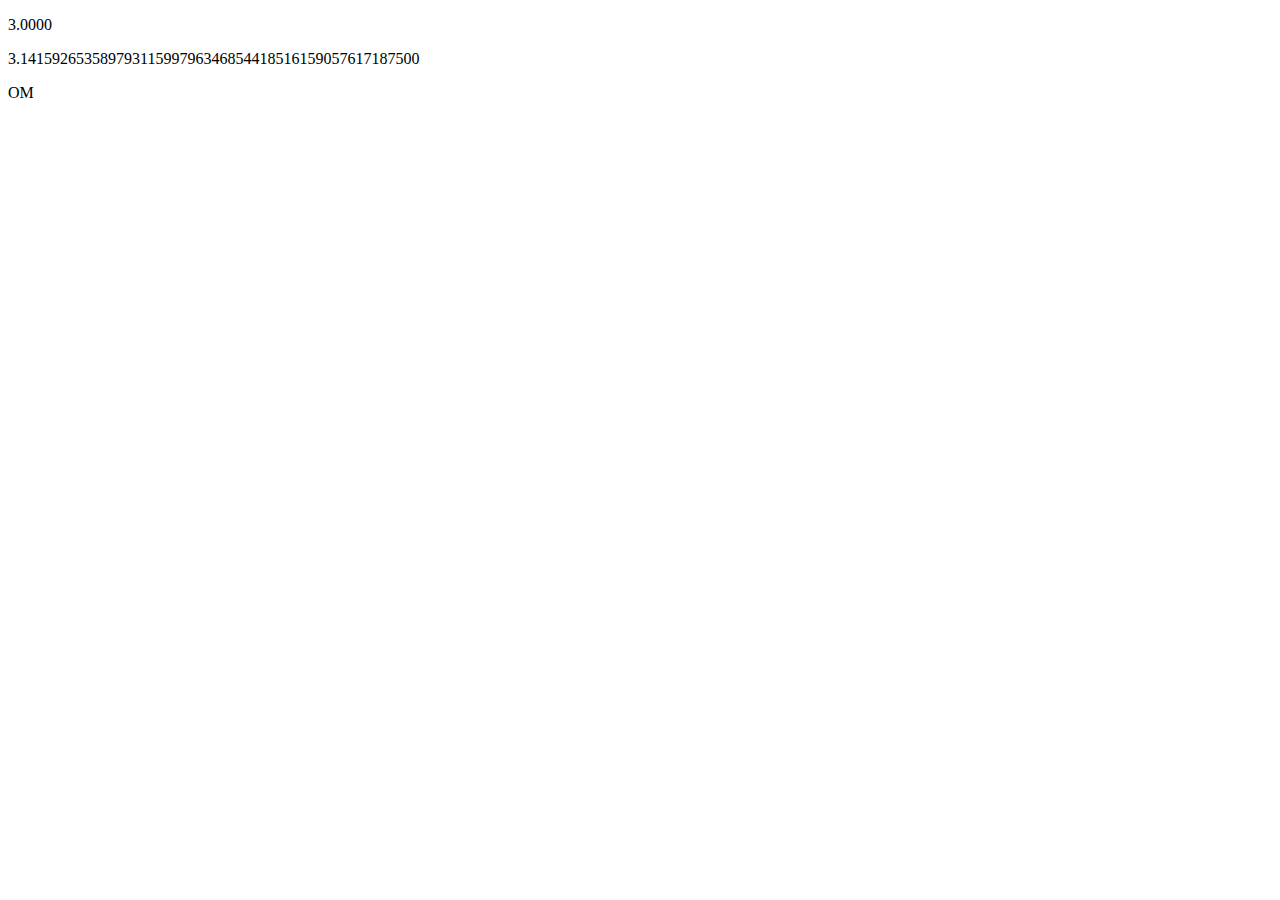
<file: index.html>
<!DOCTYPE html>
<html lang="en">
<head>
    <meta charset="UTF-8">
    <meta name="viewport" content="width=device-width, initial-scale=1.0">
    <title>Document</title>
</head>
<body>
    <p id="numData"></p> 
    <p id="piData"></p>
    <p id="strData"></p>
    <script> 
        let first =30;
        let  second = 10;

        // let numData = document.querySelector("#numData");
        // let piData = document.querySelector("#piData");
        // let strData = document.querySelector("#strData");

        // in first line  firs/second up to 4 decimal point
        //pi decimal 50 decimal point
        //any string value
        // numData.innerHTML= (first/second).toFixed(4);
        // strData.innerHTML = "RAHUL";
        // piData.innerHTML = Math.PI.toFixed(50);

        document.querySelector("#numData").innerHTML = (first/second).toFixed(4);
        document.querySelector("#piData").innerHTML = (Math.PI).toFixed(50);
        document.querySelector("#strData").innerHTML = "OM";
        

    </script>
</body>
</html>
</file>
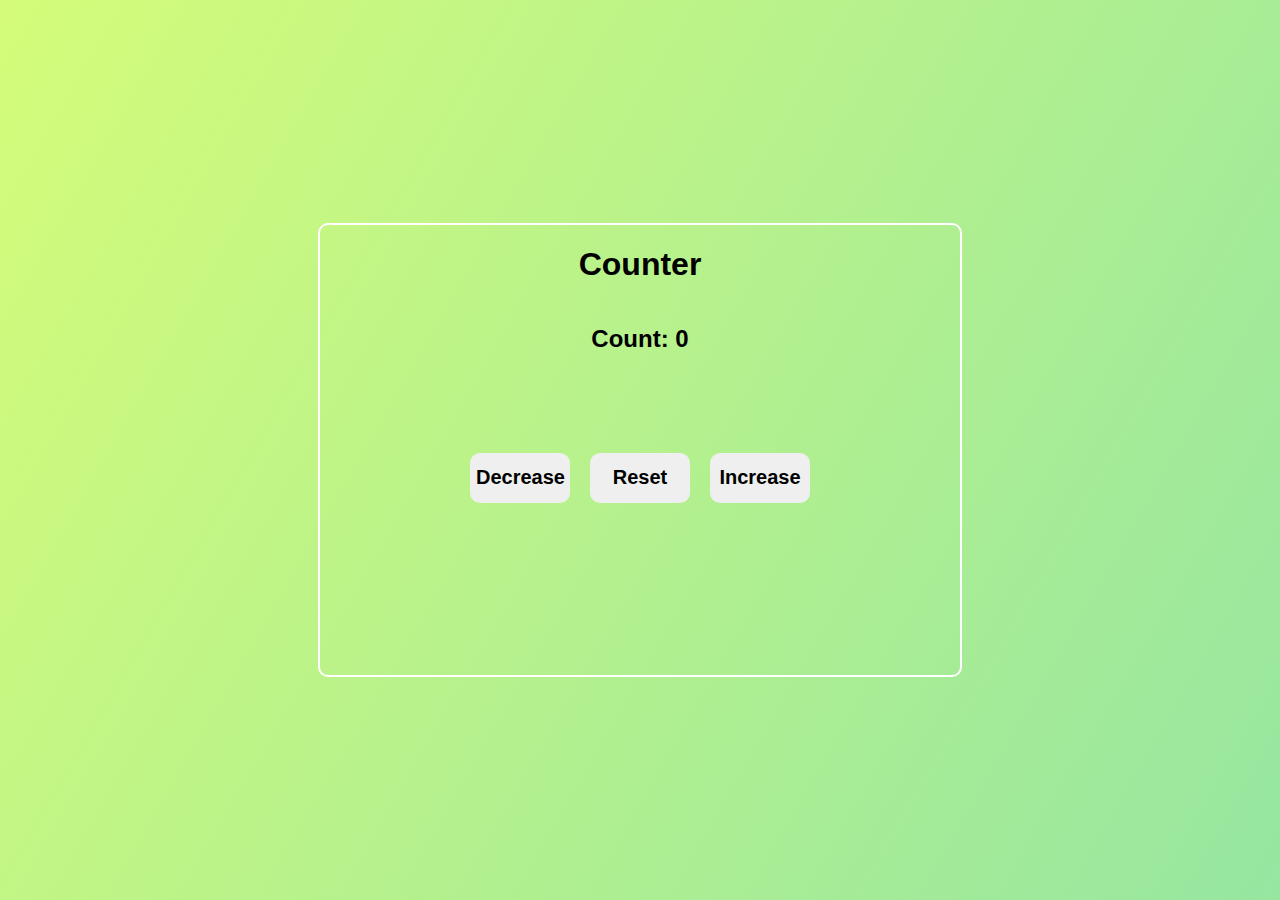
<file: counter/index.html>
<!DOCTYPE html>
<html lang="en">

<head>
    <meta charset="UTF-8">
    <meta name="viewport" content="width=device-width, initial-scale=1.0">
    <title>Document</title>
    <link rel="stylesheet" href="style.css">
</head>

<body>
    <div class="box">
        <div class="container">
            <h1>Counter</h1>
            <div class="stage1">
                <h2>Count: <span id="value">0</span></h2>
            </div>
            <div class="stage2">
                <button id="decrease" onclick="decreaseCount()">Decrease</button>
                <button id="reset" onclick="resetCount()">Reset</button>
                <button id="increase" onclick="increaseCount()">Increase</button>
            </div>
        </div>
    </div>
    
    <script src="script.js"></script>
</body>

</html>
</file>
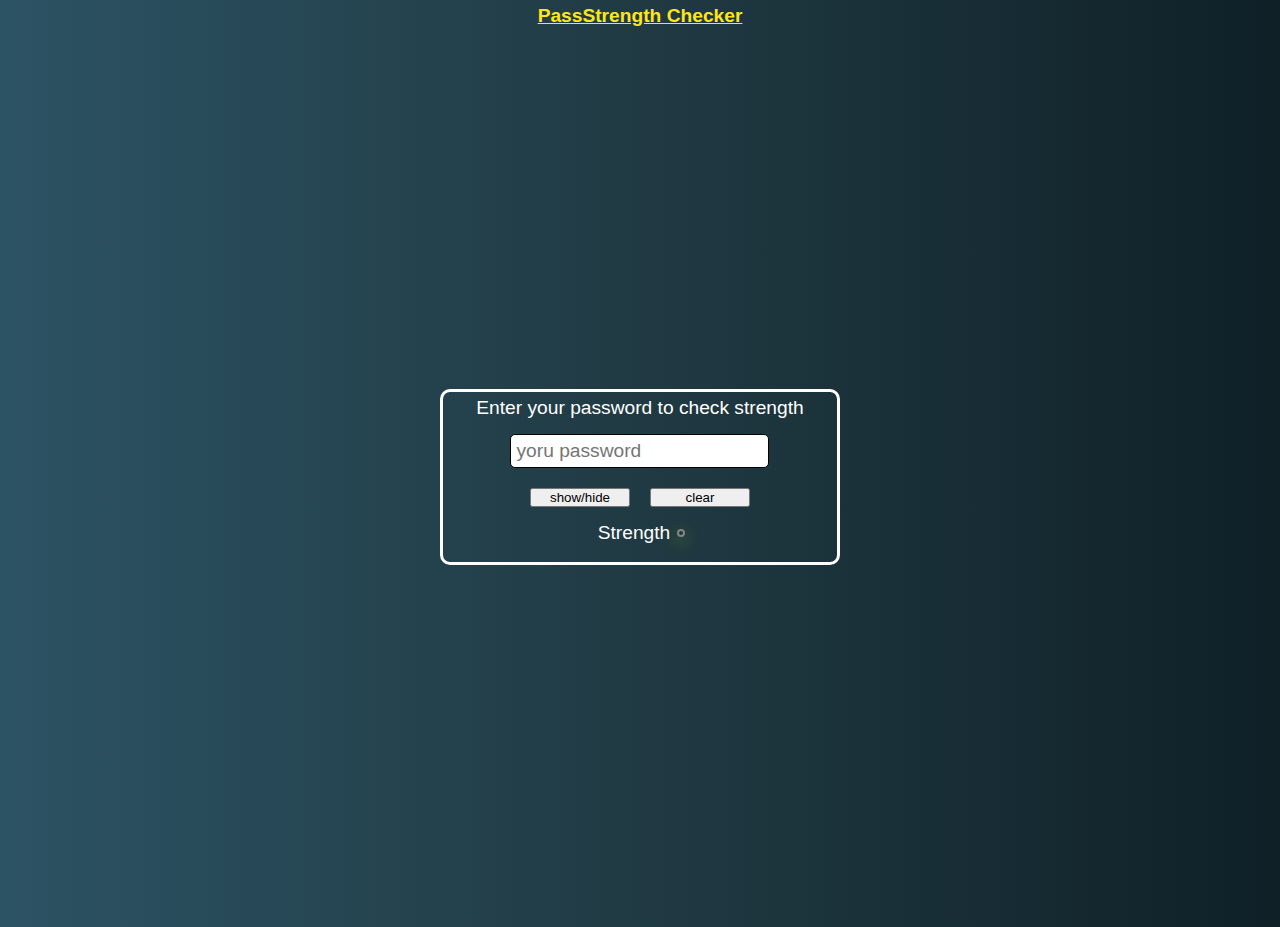
<file: passwordChecker/index.html>
<!DOCTYPE html>
<html lang="en">
<head>
    <meta charset="UTF-8">
    <meta name="viewport" content="width=device-width, initial-scale=1.0">
    <title>Password_Checker</title>
    <link rel="stylesheet" href="style.css">
</head>
<body>
    

    <div class="heading">
        <h3><u>PassStrength Checker</u></h3>
    </div>
    <div class="main">
        <div class="container">
            <div class="input">
                <p>Enter your password to check strength</p>
                <input id="passcode" type="" placeholder="yoru password">
            </div>
            <div class="btn">
                <button class="toggel" onclick="toggle()">show/hide</button>
                <button class="clear" onclick="clear()">clear</button>
            </div>
            <div class="strength">
                <p>Strength</p>
                <div class="strength-bar">
                    <div class="bar"></div>
                </div>
            </div></html>

            <div class="output">
                <span id="output"></span>
            </div>
        </div>
    </div>
    <script src="script.js"></script>
</body>
</html>
</file>
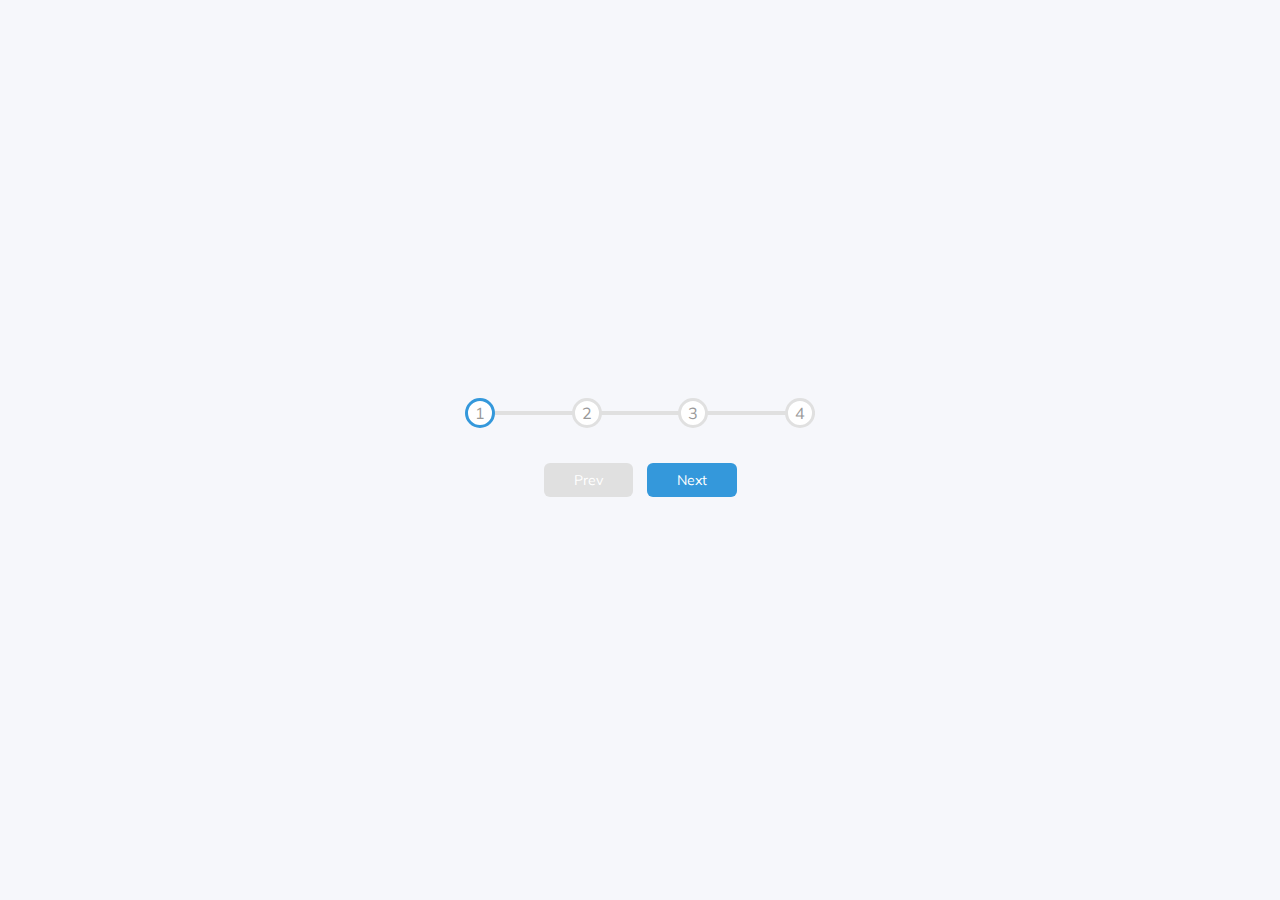
<file: Progress Stepper/index.html>
<!DOCTYPE html>
<html lang="en">
  <head>
    <meta charset="UTF-8" />
    <meta name="viewport" content="width=device-width, initial-scale=1.0" />
    <link rel="stylesheet" href="style.css" />
    <title>Progress Steps</title>
  </head>
  <body>
    <div class="container">
      <div class="progress-container">
        <div class="progress" id="progress"></div>
        <div class="circle active">1</div>
        <div class="circle">2</div>
        <div class="circle">3</div>
        <div class="circle">4</div>
      </div>
      <button class="btn" id="prev" disabled >Prev</button>
      <button class="btn" id="next" >Next</button>
    </div>
    <script src="script.js"></script>
  </body>
</html>
</file>
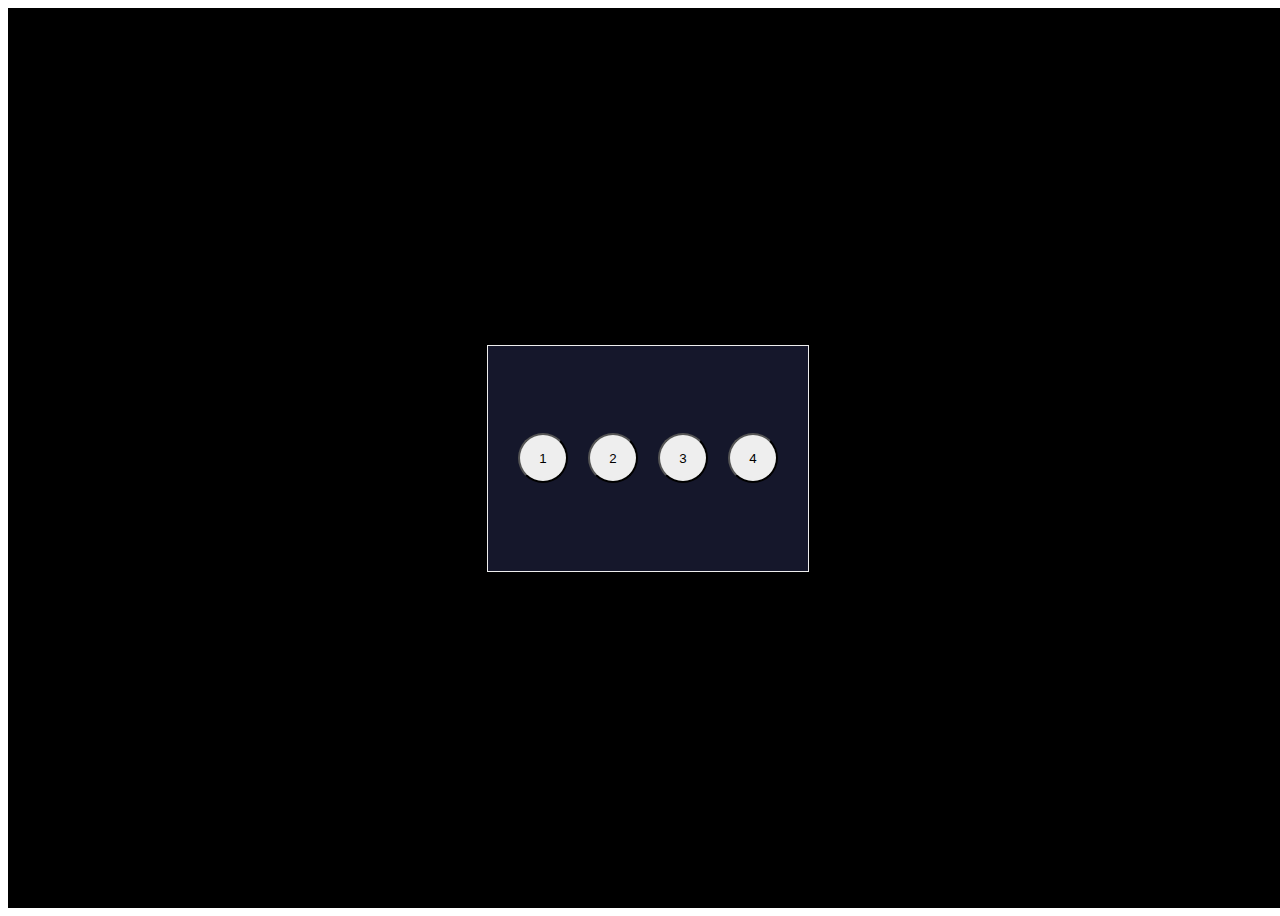
<file: button.html>
<!DOCTYPE html>
<html lang="en">
<head>
    <meta charset="UTF-8">
    <meta name="viewport" content="width=device-width, initial-scale=1.0">
    <title>Document</title>
    <style>
        .container{
            width: 100vw;
            height: 100vh;
            background-color: #000;
            display: flex;
            justify-content: center;
            align-items: center;
        }
        .mainBox{
            position: relative;
            width: 25vw;
            height: 25vh;
            background-color: #15172b;
            border: 1px solid #eee;
            display:flex;
            justify-content: center;
            align-items: center;
        }
        .btn{
            width: 50px;
            height: 50px;
            background-color: #eee;
            border-radius: 50%;
            margin: 10px;
            display: flex;
            justify-content: center;
            align-items: center;
        }
    </style>
</head>
<body>

    <div class="container">
        <div class="mainBox">
            <button class="btn 1" onclick="myFunction(this)">1</button>
            <button class="btn 2" onclick="myFunction(this)">2</button>
            <button class="btn 3" onclick="myFunction(this)">3</button>
            <button class="btn 4" onclick="myFunction(this)">4</button>
        </div>
    </div>


    <script>
        let btn = document.querySelectorAll(".btn");

        // function myFunction(e) {
        //     console.time('Start')
        //     for(let i=0;i<btn.length;i++){
        //         btn[i].style.background = null;
        //     }
        //     e.style.background = "red";
        //     console.timeEnd('Start')
        // }
        

        function myFunction(e)
        {
            console.time('rahul')
            for(let i = 0; i < btn.length; i++)
            {
                if(e.className == btn[i].className)
                {
                    let button = e;
                    button.style.background="Red";
                }
                else
                {
                    btn[i].style.background=null;
                }
            }
            console.timeEnd('rahul')
        }
        
           
       

        //26-08-2021
    </script>
</body>
</html>
</file>
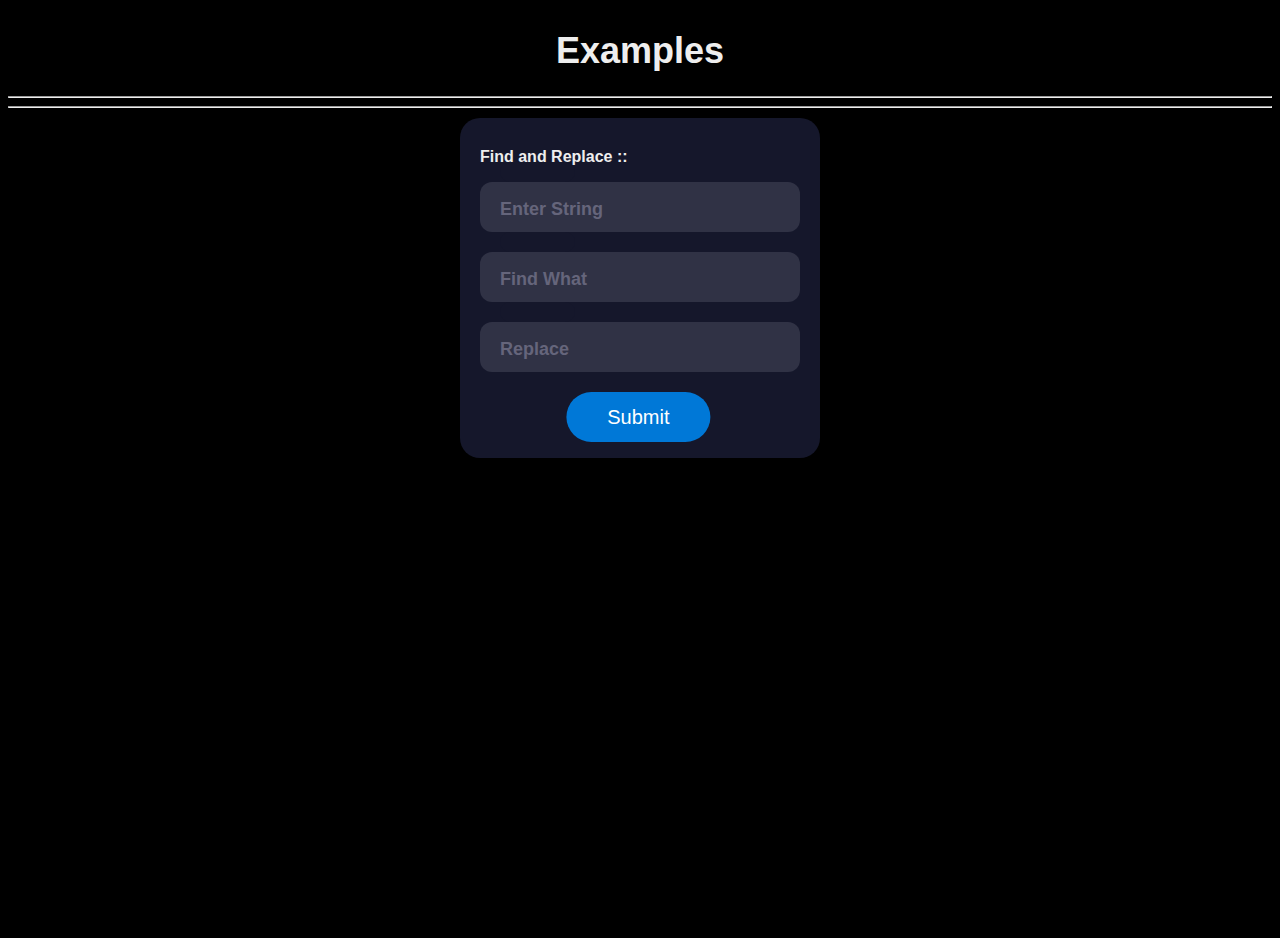
<file: findAndReplace.html>
<!DOCTYPE html>
<html lang="en">
<head>
    <meta charset="UTF-8">
    <meta name="viewport" content="width=device-width, initial-scale=1.0">
    <title>Document</title>
</head>

<style>
    body {
        align-items: center;
        background-color: #000;

        justify-content: center;
        height: 100vh;
    }

    .flex_check {
        display: flex;
        justify-content: center;
        justify-items: center;

        /* width: 320px; */
    }

    .firstFlex {
        background-color: #15172b;
        border-radius: 20px;
        justify-content: center;
        height: 300px;
        padding: 20px;
        width: 320px;
    }

    .secondFlex {
        display: none;
        background-color: #15172b;
        border-radius: 20px;
        justify-content: center;
        height: 170px;
        padding: 20px;
        width: 320px;
        margin-left: 20px;
    }

    .title {
        color: #eee;
        font-family: sans-serif;
        font-size: 36px;
        font-weight: 600;
        margin-top: 30px;
    }

    .subtitle {
        color: #eee;
        font-family: sans-serif;
        font-size: 16px;
        font-weight: 600;
        margin-top: 10px;
    }

    .input-container {
        height: 50px;
        position: relative;
        width: 100%;
    }

    .input {
        background-color: #303245;
        border-radius: 12px;
        border: 0;
        box-sizing: border-box;
        color: #eee;
        font-size: 18px;
        height: 100%;
        outline: 0;
        padding: 4px 20px 0;
        width: 100%;
    }

    .cut {
        background-color: #15172b;
        border-radius: 10px;
        height: 20px;
        left: 20px;
        position: absolute;
        top: -20px;
        transform: translateY(0);
        transition: transform 200ms;
        width: 100px;
    }

    .input:focus~.cut,
    .input:not(:placeholder-shown)~.cut {
        transform: translateY(8px);
    }

    .placeholder {
        color: #65657b;
        font-family: sans-serif;
        left: 20px;
        line-height: 14px;
        font-size: 18px;
        font-weight: bold;
        pointer-events: none;
        position: absolute;
        transform-origin: 0 50%;
        transition: transform 200ms, color 200ms;
        top: 20px;
    }

    .input:focus~.placeholder,
    .input:not(:placeholder-shown)~.placeholder {
        transform: translateY(-30px) translateX(10px) scale(0.75);
        font-weight: normal;
        font-size: 14px;
        font-weight: bold;
    }

    .input:not(:placeholder-shown)~.placeholder {
        color: #808097;
    }

    .input:focus~.placeholder {
        color: #dc2f55;
    }


    .submit {
        width: 45%;
        height: 50px;
        border: none;
        color: white;
        background-color: rgb(0, 120, 215);
        border-radius: 30px;
        box-shadow: inset 0 0 0 0 gold;
        transition: ease-out 0.2s;
        cursor: pointer;
        font-size: 20px;
        margin-top: 20px;
        text-align: center;
        box-sizing: border-box;
        transform: translate(10%);
    }

    .submit:hover {
        box-shadow: inset 150px 0 0 0 gold;
        color: black;
        font-size: 25px;
        font-weight: bold;
    }

    /* .submit {
        background-color: #08d;
        border-radius: 30px;
        border: 0;
        box-sizing: border-box;
        color: #eee;
        cursor: pointer;
        font-size: 20px;
        height: 50px;
        margin-top: 20px;
        text-align: center;
        width: 45%;
        transform: translate(10%);

    }

    .submit:active {
        background-color: #06b;
    }*/

    .output {
        color: white;
        font-family: sans-serif;
        text-align: center;
    }

    .lebleOutput {
        text-transform: uppercase;
    }

    .longestWord {
        margin-top: 10px;
        text-transform: uppercase;
        font-size: 15px;
        color: #ff8d0b;
        font-family: 'Cascadia Code', 'Lucida Console';
    }

    .mgt-20 {
        margin-top: 20px;
    }

    @media only screen and (max-width:775px) {
        .flex_check {
            display: block;
        }

        .secondFlex {
            justify-content: center;
            height: 170px;
            padding: 20px;
            width: 320px;
            margin-left: 0px;
            margin-top: 20px;
        }
    }
</style>
</head>

<body>
<h1 style=" text-align:center "; class="title">Examples</h1>
<hr>
<!-- Navigation Bar Here         -->
<hr>

<!-- ------------------------------------------------------ -->
<div class="flex_check" style="margin-top: 10px;">
    <div class="firstFlex">
        <h3 class="subtitle">Find and Replace ::</h3>
        <div>
            <form action="javascript:void(0)" onsubmit="secondExmp()" autocomplete="off">
                <div class="input-container">
                    <input type="text" class="input" id="inputString" placeholder=" ">
                    <div class="cut" style="width: 75px;"></div>
                    <label for="inputString" class="placeholder">Enter String</label>
                </div>
                <div class="input-container mgt-20">
                    <input type="text" class="input" id="inputFind" placeholder=" ">
                    <div class="cut" style="width: 75px;"></div>
                    <label for="inputFind" class="placeholder">Find What</label>
                </div>
                <div class="input-container mgt-20">
                    <input type="text" class="input" id="inputReplace" placeholder=" ">
                    <div class="cut" style="width: 75px;"></div>
                    <label for="inputReplace" class="placeholder">Replace</label>
                </div>
                <input class="submit" type="submit" value="Submit" style="transform: translate(60%);">
            </form>
        </div>
    </div>
    <div class="secondFlex" id="secondFlexV">
        <div class="output">
            <b>
                <span class="lebleOutput">Your String</span>
                <p id="displayItem2_1" style="margin-left: 10px;margin-top: 7px;margin-bottom: 7px;"></p>
                <span class="lebleOutput">Replaced String</span>
                <p id="displayItem2_2" style="margin-left: 10px;margin-top: 7px;margin-bottom: 7px;">hello</p>
                <span class="lebleOutput">Index Of</span>
                <p id="displayItem2_3" style="margin-left: 10px;margin-top: 7px;margin-bottom: 7px;"></p>
            </b>
        </div>
    </div>
</div>

<script>

    function secondExmp()
    {
        const str = document.querySelector("#inputString").value;
        const find = document.querySelector("#inputFind").value;
        const newWord = document.querySelector("#inputReplace")
        document.querySelector("#secondFlexV").style.display='block';
        document.querySelector("#displayItem2_1").innerHTML =  str
        document.querySelector("#displayItem2_3").innerHTML =  str.search(find);
        document.querySelector("#displayItem2_2").innerHTML =  str.replace(`${find}`, `${newWord.value}`);
        console.log(str);
        console.log(str.search(find));
        console.log(str.replace(find,newWord.value));


    }

    //19-08-2021
</script>

</body>
</html>
</file>
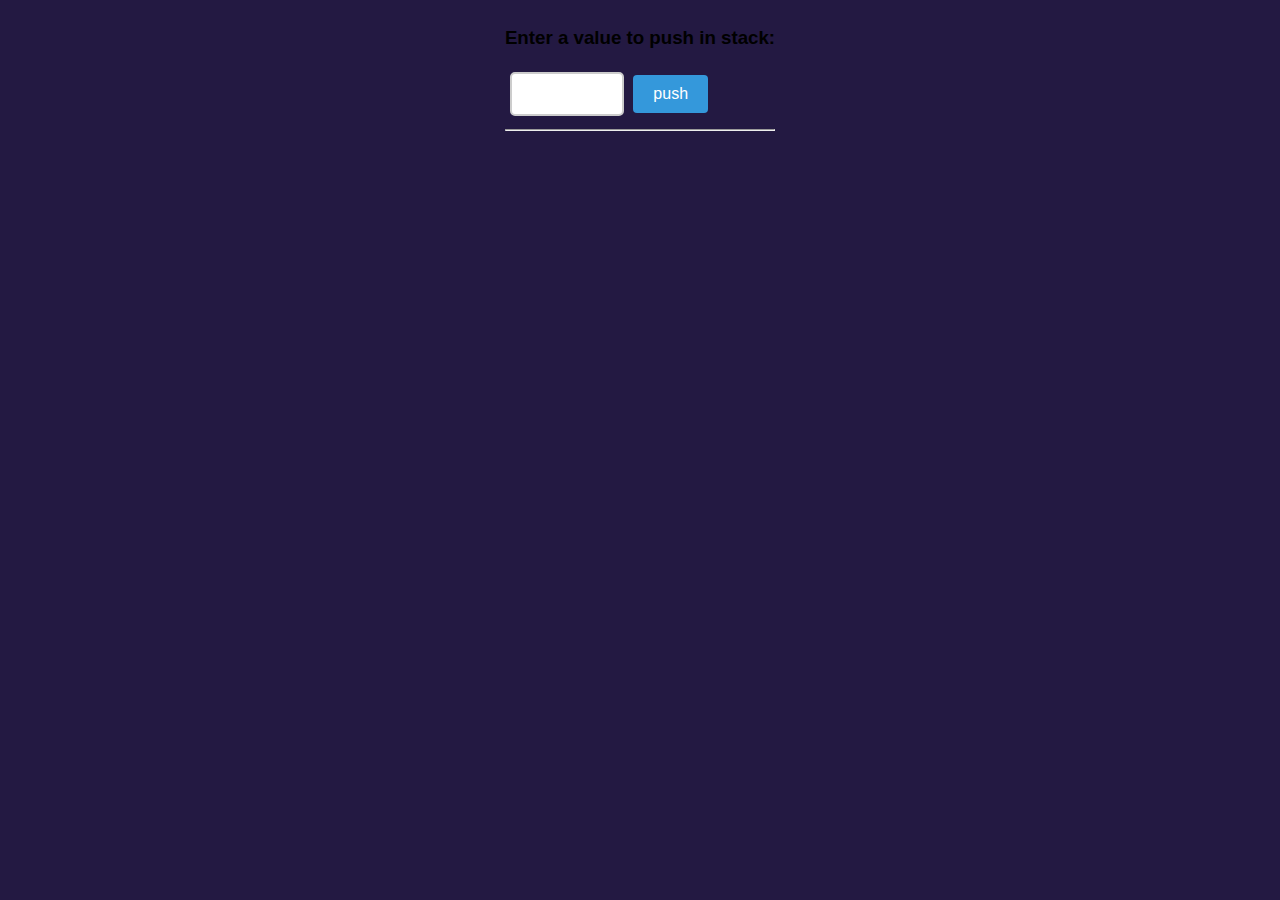
<file: Stack.html>
<!DOCTYPE html>
<html lang="en">

<head>
    <meta charset="UTF-8">
    <meta name="viewport" content="width=device-width, initial-scale=1.0">
    <title>Document</title>
    <style>
        body {
            font-family: Arial, Helvetica, sans-serif;
            background-color: #231942;
        }

        .colored-div {
            width: 200px;
            height: 100px;
            border-style: solid;
            border-width: 10px;
            border-color: white green blue yellow;
        }

        .container {
            display: flex;
            justify-content: center;
            align-items: center;

        }

        .value {
            width: 100px;
            height: 30px;
            border-radius: 5px;
            border: 2px solid #ccc;
            padding: 5px;
            margin: 5px;
            outline: none;
            align-items: center;
            justify-content: center;
            text-align: center;
        }

        .value:focus {
            border-color: #5E548E;

        }

        /*.frame{
           display: flex;
            justify-content: center;
            align-items: center;
        } */

        /* Basic button styles */
        .btn {
            background-color: #3498db;
            color: #fff;
            padding: 10px 20px;
            font-size: 16px;
            border: none;
            cursor: pointer;
            border-radius: 4px;
        }


        /* Hover effect */
        .btn:hover {
            background-color: #2980b9;
        }

        .btn:active {
            background-color: #5E548E;
        }
        
    </style>
</head>

<body>
    <div class="container">
        <div class="frame">
            <div class="main">
                <h3>Enter a value to push in stack: </h3>
                <input type="text" class="value">
                <button class="btn" type="submit">push</button>
                <hr>
                <div class="Stack">

                    <div class="stackBox">
                       <div class="stack">

                       </div>
                    </div>
                    <div class="pop">

                    </div>
                </div>
            </div>
        </div>
    </div>

<script>
    let btn = document.querySelector(".btn");
    btn.addEventListener("click", function () {
        let value = document.querySelector(".value").value;
        let stack = document.querySelector(".stack");
        let pop = document.querySelector(".pop");
        let stackBox = document.querySelector(".stackBox");
        let div = document.createElement("div");
        document.getElementsByClassName("stack").innerHTML=document.getElementsByClassName("value").value;
    });
    
</script>

</body>

</html>
</file>
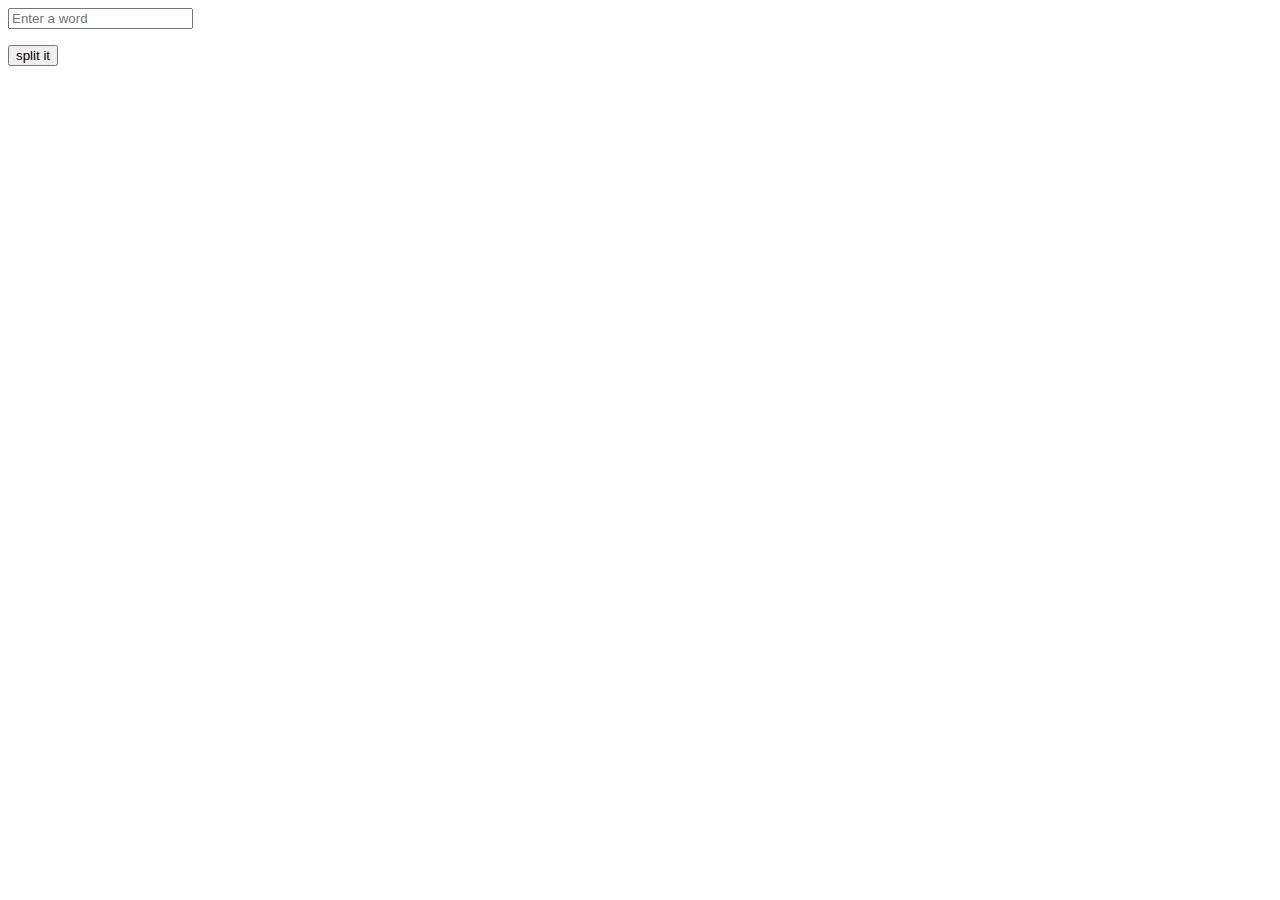
<file: string.html>
<!DOCTYPE html>
<html lang="en">
<head>
    <meta charset="UTF-8">
    <meta name="viewport" content="width=device-width, initial-scale=1.0">
    <title>Document</title>
</head>
<body>

    <input type="text"  id="inputData" placeholder="Enter a word">
    <p id="ouput"></p>
    <button id="btn" onclick="myFunction()">split it </button>
    
    <script>
        let btn = document.getElementById("btn");
        function myFunction()
        {
            
           let arr=[];
           let count = 0;
           let val = document.getElementById("inputData").value;
            for(i= 0; i<val; i++)
            {
                
                if(val[i]!=" ")
                {
                    arr[count] =arr[count]+val[i];
                    console.log("i'm if \n"+arr[count]);
                }
                else{
                    count++;
                    console.log("i'm else \n"+arr[count]);
                }
            }
        }
        

        
    </script>
</body>
</html>
</file>
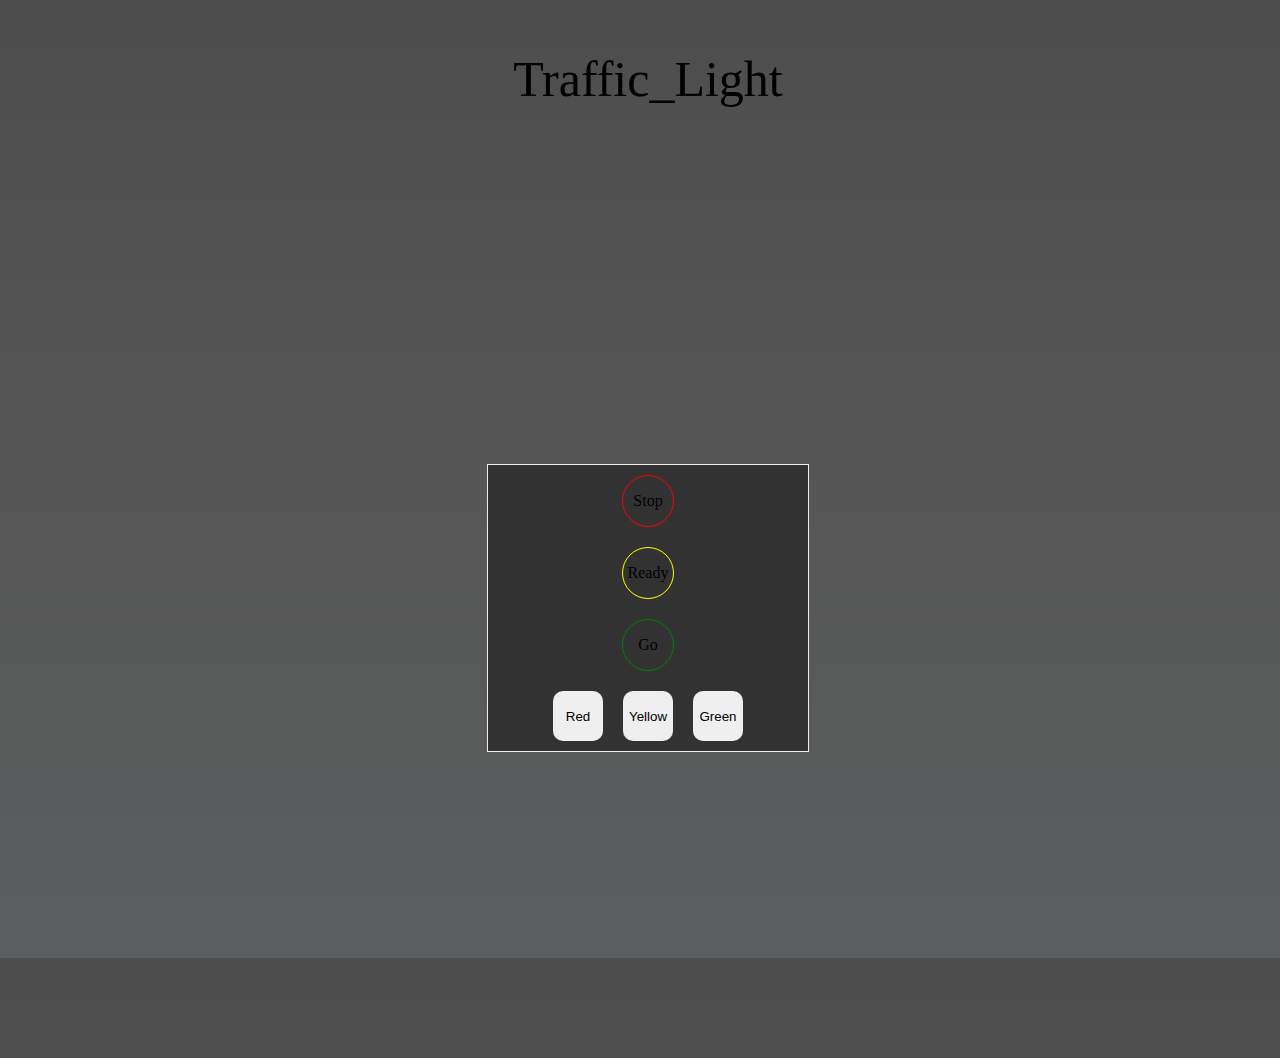
<file: traffic.html>
<!DOCTYPE html>
<html lang="en">

<head>
    <meta charset="UTF-8">
    <meta name="viewport" content="width=device-width, initial-scale=1.0">
    <title>Traffic_Light</title>
    <style>
        html {
            overflow-y: hidden;
            overflow-x: hidden;
        }

        body {
            width: 100vw;
            height: 100vh;
            background-image: linear-gradient(to top, #5d5e5f 0%, #4d4d4d 100%);
        }

        p {
            font-family: 'Rocher';
            font-size: 50px;
            display: flex;
            flex-direction: column;
            align-items: center;
            justify-content: center;
        }

        .main {
            position: relative;
            width: 100vw;
            height: 100vh;
            display: flex;
            justify-content: center;
            align-items: center;
        }

        .trafficBox {
            position: relative;
            width: 25vw;
            height: auto;
            background-color: #323233;
            border: 1px solid #eee;
            justify-content: center;
            align-items: center;
        }

        .ledBox {
            position: relative;
            display: flex;
            flex-direction: column;
            align-items: center;

        }

        .led {
            width: 50px;
            height: 50px;
            border: 1px solid #eee;
            border-radius: 50%;
            margin: 10px;
            display: flex;
            justify-content: center;
            align-items: center;
        }

        #red {
            border: 1px solid red;
        }

        #yellow {
            border: 1px solid yellow;
        }

        #green {
            border: 1px solid green;
        }

        #red:hover {
            background-color: rgb(255, 57, 57);
            transition: all 0.2s ease-in-out;
            box-shadow: 0 5px 15px rgba(182, 92, 92, 0.4);
        }

        #yellow:hover {
            background-color: rgb(255, 255, 0);
            transition: all 0.2s ease-in-out;
            box-shadow: 0 5px 15px rgba(179, 182, 92, 0.4);
        }

        #green:hover {
            background-color: rgb(0, 255, 0);
            transition: all 0.2s ease-in-out;
            box-shadow: 0 5px 15px rgba(92, 182, 93, 0.4);
        }



        .ledControll {
            display: flex;
            justify-content: center;
            align-items: center;
        }

        #btn {
            width: 50px;
            height: 50px;
            border-radius: 10px;
            border: 2px solid black;
            margin: 10px;
            display: flex;
            justify-content: center;
            align-items: center;
            border: none;
            outline: none;
            cursor: pointer;
        }

        .ledControll .green:hover {
            background-color: rgb(0, 255, 0);
            transition: all 0.2s ease-in-out;
            box-shadow: 0 5px 15px rgba(92, 182, 93, 0.4);
        }

        .ledControll .yellow:hover {
            background-color: rgb(255, 255, 0);
            transition: all 0.2s ease-in-out;
            box-shadow: 0 5px 15px rgba(179, 182, 92, 0.4);
        }

        .ledControll .red:hover {
            background-color: rgb(255, 57, 57);
            transition: all 0.2s ease-in-out;
            box-shadow: 0 5px 15px rgba(182, 92, 92, 0.4);
        }
    </style>
</head>

<body>
    <p>Traffic_Light</p>
    <div class="main">
        <div class="container">
            <div class="trafficBox">
                <div class="ledBox">
                    <div class="led" id="red">Stop</div>
                    <div class="led" id="yellow">Ready</div>
                    <div class="led" id="green">Go</div>
                </div>
                <div class="ledControll">
                    <button class="red" id="btn" onclick="myFunction(this)">Red</button>
                    <button class="yellow" id="btn" onclick="myFunction(this)">Yellow</button>
                    <button class="green" id="btn" onclick="myFunction(this)">Green</button>
                </div>

            </div>

        </div>

    </div>



    <script>
        let btn = document.querySelectorAll("#btn");
        let led = document.querySelectorAll(".led");

        function myFunction(e) {
            console.log(typeof (e.className) + " " + e.className);
            for (let i = 0; i < btn.length; i++) {
                if (e.className == led[i].id) {
                    console.log("if");
                    led[i].style.background = e.className;
                }
                else {
                    console.log("else");
                    led[i].style.background = null;
                }

            }

        }

    </script>

</body>

</html>
</file>
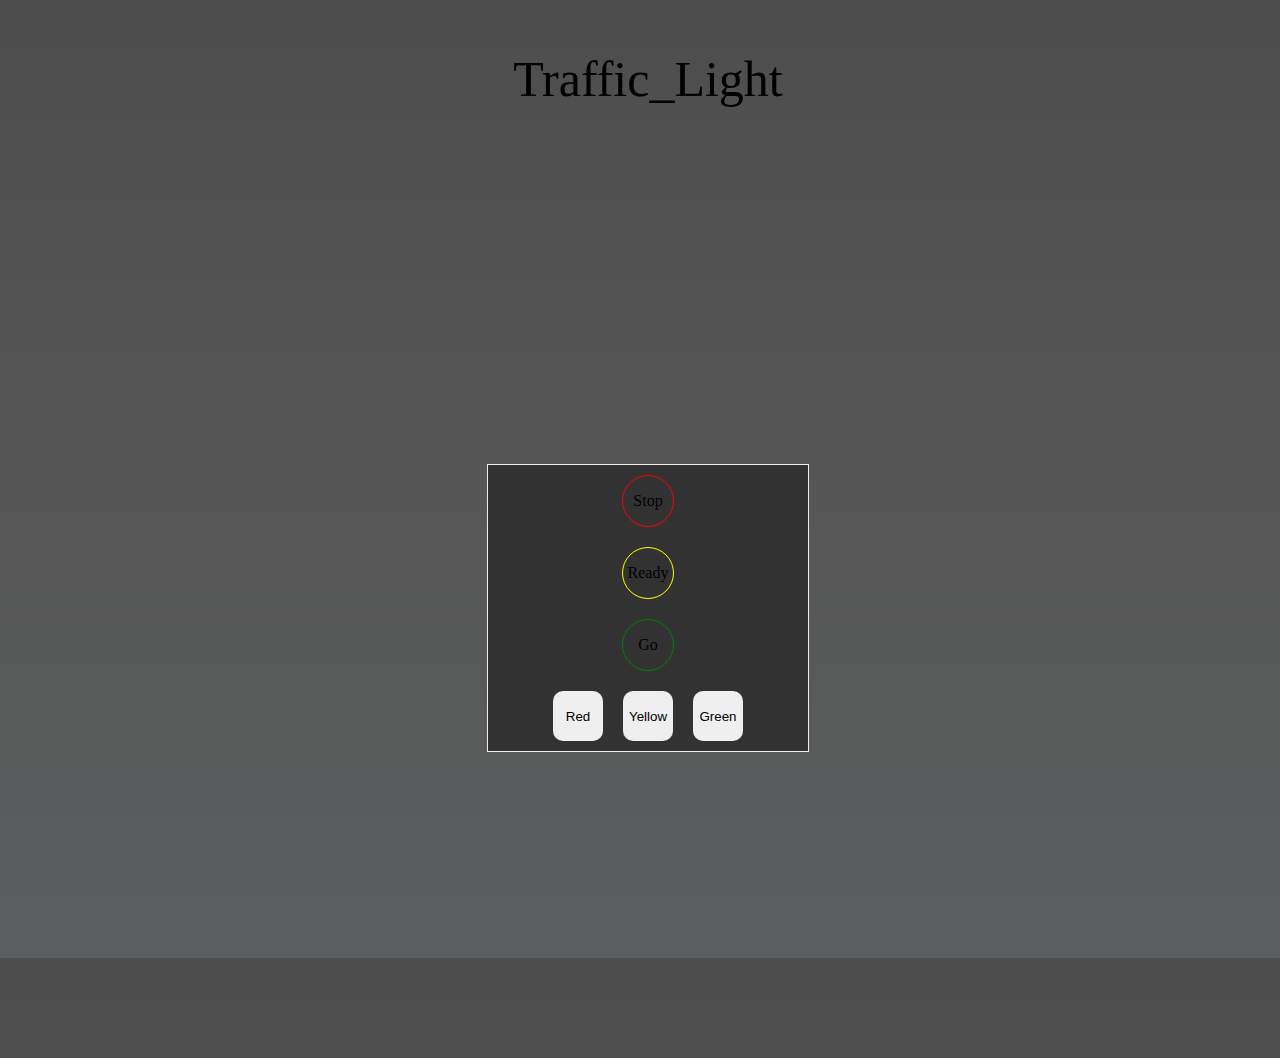
<file: traffic_CSS.html>
<!DOCTYPE html>
<html lang="en">

<head>
    <meta charset="UTF-8">
    <meta name="viewport" content="width=device-width, initial-scale=1.0">
    <title>Traffic_Light</title>
    <style>
        html {
            overflow-y: hidden;
            overflow-x: hidden;
        }

        body {
            width: 100vw;
            height: 100vh;
            background-image: linear-gradient(to top, #5d5e5f 0%, #4d4d4d 100%);
        }

        p {
            font-family: 'Rocher';
            font-size: 50px;
            display: flex;
            flex-direction: column;
            align-items: center;
            justify-content: center;
        }

        .main {
            position: relative;
            width: 100vw;
            height: 100vh;
            display: flex;
            justify-content: center;
            align-items: center;
        }

        .trafficBox {
            position: relative;
            width: 25vw;
            height: auto;
            background-color: #323233;
            border: 1px solid #eee;
            justify-content: center;
            align-items: center;
        }

        .ledBox {
            position: relative;
            display: flex;
            flex-direction: column;
            align-items: center;

        }

        .led {
            width: 50px;
            height: 50px;
            border: 1px solid #eee;
            border-radius: 50%;
            margin: 10px;
            display: flex;
            justify-content: center;
            align-items: center;
        }

        #red {
            border: 1px solid red;
        }

        #yellow {
            border: 1px solid yellow;
        }

        #green {
            border: 1px solid green;
        }

        #red:hover {
            background-color: rgb(255, 57, 57);
            transition: all 0.2s ease-in-out;
            box-shadow: 0 5px 15px rgba(182, 92, 92, 0.4);
        }

     

        #yellow:hover {
            background-color: rgb(255, 255, 0);
            transition: all 0.2s ease-in-out;
            box-shadow: 0 5px 15px rgba(179, 182, 92, 0.4);
        }

        #green:hover {
            background-color: rgb(0, 255, 0);
            transition: all 0.2s ease-in-out;
            box-shadow: 0 5px 15px rgba(92, 182, 93, 0.4);
        }



        .ledControll {
            display: flex;
            justify-content: center;
            align-items: center;
        }

        #btn {
            width: 50px;
            height: 50px;
            border-radius: 10px;
            border: 2px solid black;
            margin: 10px;
            display: flex;
            justify-content: center;
            align-items: center;
            border: none;
            outline: none;
            cursor: pointer;
        }

        .ledControll .green:hover {
            background-color: rgb(0, 255, 0);
            transition: all 0.2s ease-in-out;
            box-shadow: 0 5px 15px rgba(92, 182, 93, 0.4);
        }

        .ledControll .yellow:hover {
            background-color: rgb(255, 255, 0);
            transition: all 0.2s ease-in-out;
            box-shadow: 0 5px 15px rgba(179, 182, 92, 0.4);
        }

        .ledControll .red:hover {
            background-color: rgb(255, 57, 57);
            transition: all 0.2s ease-in-out;
            box-shadow: 0 5px 15px rgba(182, 92, 92, 0.4);
        }
    </style>
</head>

<body>
    <p>Traffic_Light</p>
    <div class="main">
        <div class="container">
            <div class="trafficBox">
                <div class="ledBox">
                    <div class="led" id="red">Stop</div>
                    <div class="led" id="yellow">Ready</div>
                    <div class="led" id="green">Go</div>
                </div>
                <div class="ledControll">
                    <button class="red" id="btn" onclick="myFunction(this)">Red</button>
                    <button class="yellow" id="btn" onclick="myFunction(this)">Yellow</button>
                    <button class="green" id="btn" onclick="myFunction(this)">Green</button>
                </div>

            </div>

        </div>

    </div>



    
</body>

</html>
</file>
<file: counter/style.css>
body{
    margin: 0;
    padding: 0;
    background-image: linear-gradient(120deg, #d4fc79 0%, #96e6a1 100%);

}
.box
{
    width: 100%;
    height: 100vh;
    display: flex;
    justify-content: center;
    align-items: center;
}

.container{
    width: 50%;
    height: 50%;
    justify-content: center;
    align-items: center;
    border: #ffffff 2px solid;
    border-radius: 10px;
}
h1,
.stage1,
.stage2
{
    display: flex;
    align-items: center;
    justify-content: center;
    font-family: 'Roboto', sans-serif;
}

.stage2
{
    margin-top: 70px;
}

#decrease,
#reset,
#increase
{
    width: 100px;
    height: 50px;
    border-radius: 10px;
    border: none;
    margin: 10px;
    font-size: 20px;
    font-weight: bold;
}
</file>
<file: passwordChecker/style.css>
*{
    margin: 0;
    padding: 0;
    box-sizing: border-box;
}

html {
    overflow-y: hidden;
    overflow-x: hidden;
}

body{
    background-color: #f2f2f2;
    font-family: Arial, Helvetica, sans-serif;
    font-size: 1.2rem;
    margin: 0;
    padding: 0;
    box-sizing: border-box;
    background: #0F2027;  /* fallback for old browsers */
    background: -webkit-linear-gradient(to right, #2C5364, #203A43, #0F2027);  /* Chrome 10-25, Safari 5.1-6 */
    background: linear-gradient(to right, #2C5364, #203A43, #0F2027); /* W3C, IE 10+/ Edge, Firefox 16+, Chrome 26+, Opera 12+, Safari 7+ */
}

.heading{
    margin-top: 5px;
    position: relative;
    display: flex;
    align-items: center;
    justify-content: center;
}

h3{
    margin: 0;
    padding: 0;
    font-size: 1.2rem;
    font-family: Arial, Helvetica, sans-serif;
    color: #FEE715;
}

.main{
    display: flex;
    align-items: center;
    justify-content: center;
    min-height: 100vh;
}

.container{
    width: 400px;
    position: relative;
    display: flex;
    align-items: center;
    justify-content: center;
    flex-direction: column;
    padding: 0 20px;
    border: 3px solid #ffffff;
    border-radius: 10px;
}

.input{
    display: flex;
    flex-direction: column;
    align-items: center;
    justify-content: center;
}

input{
    padding: 5px;
    margin: 10px;
    border: 1px solid #000000;
    border-radius: 5px;
    outline: none;
    font-size: 1.2rem;
    font-family: Arial, Helvetica, sans-serif;
}

.btn{
    display: flex;
    align-items: center;
    justify-content: center;
}

button{
    width: 100px;
}

.toggel{
    margin: 10px;
}

.clear{
    margin: 10px;
}

.strength{
    display: flex;
    align-items: center;
    justify-content: center;
    margin-bottom: 0px;
    flex-direction: row;
}

p{
    margin: 5px;
    padding: 0;
    font-size: 1.2rem;
    font-family: Arial, Helvetica, sans-serif;
    color: #ffffff;
}

.strength-bar{
    align-items: center;
    width: 100%;
    height: 2px;
    display: flex;
    justify-content: center;    
}

.bar{
    border: 2px solid #868585;
    width: 100%;
    margin: 2px;
    padding: 2px;
    border-radius:5px;
    transition: all 0.2s ease-in-out;
    box-shadow: 0 5px 15px rgba(208, 255, 0, 0.4);
}


.output{
    display: flex;
    align-items: center;
    justify-content: center;
    margin-bottom: 00px;
    flex-direction: column;
    margin-bottom: 3px;
}

span{
    margin: 5px;
    padding: 0;
    font-size: 1.2rem;
    font-family: Arial, Helvetica, sans-serif;
    color: #ffffff;
}
</file>
<file: Progress Stepper/style.css>
@import url("https://fonts.googleapis.com/css2?family=Muli&display=swap");

:root {
  --line-border-fill: #3498db;
  --line-border-empty: #e0e0e0;
}

* {
  box-sizing: border-box;
}

body {
  font-family: "Muli", sans-serif;
  background-color: #f6f7fb;
  display: flex;
  align-items: center;
  justify-content: center;
  height: 100vh;
  overflow: hidden;
  margin: 0;
}

.container {
  text-align: center;
}

.progress-container {
  display: flex;
  justify-content: space-between;
  position: relative;
  margin-bottom: 30px;
  max-width: 100%;
  width: 350px;
}

.progress-container::before {
  content: ""; /* Mandatory with ::before */
  background-color: var(--line-border-empty);
  position: absolute;
  top: 50%;
  left: 0;
  transform: translateY(-50%);
  height: 4px;
  width: 100%;
  z-index: -1;
}

.progress {
  background-color: var(--line-border-fill);
  position: absolute;
  top: 50%;
  left: 0;
  transform: translateY(-50%);
  height: 4px;
  width: 0%;
  z-index: -1;
  transition: 0.4s ease;
}

.circle {
  background-color: #fff;
  color: #999;
  border-radius: 50%;
  height: 30px;
  width: 30px;
  display: flex;
  align-items: center;
  justify-content: center;
  border: 3px solid var(--line-border-empty);
  transition: 0.4s ease;
}

.circle.active {
  border-color: var(--line-border-fill);
}

.btn {
  background-color: var(--line-border-fill);
  color: #fff;
  border: 0;
  border-radius: 6px;
  cursor: pointer;
  font-family: inherit;
  padding: 8px 30px;
  margin: 5px;
  font-size: 14px;
}

.btn:active {
  transform: scale(0.98);
}

.btn:focus {
  outline: 0;
}

.btn:disabled {
  background-color: var(--line-border-empty);
  cursor: not-allowed;
}
</file>
